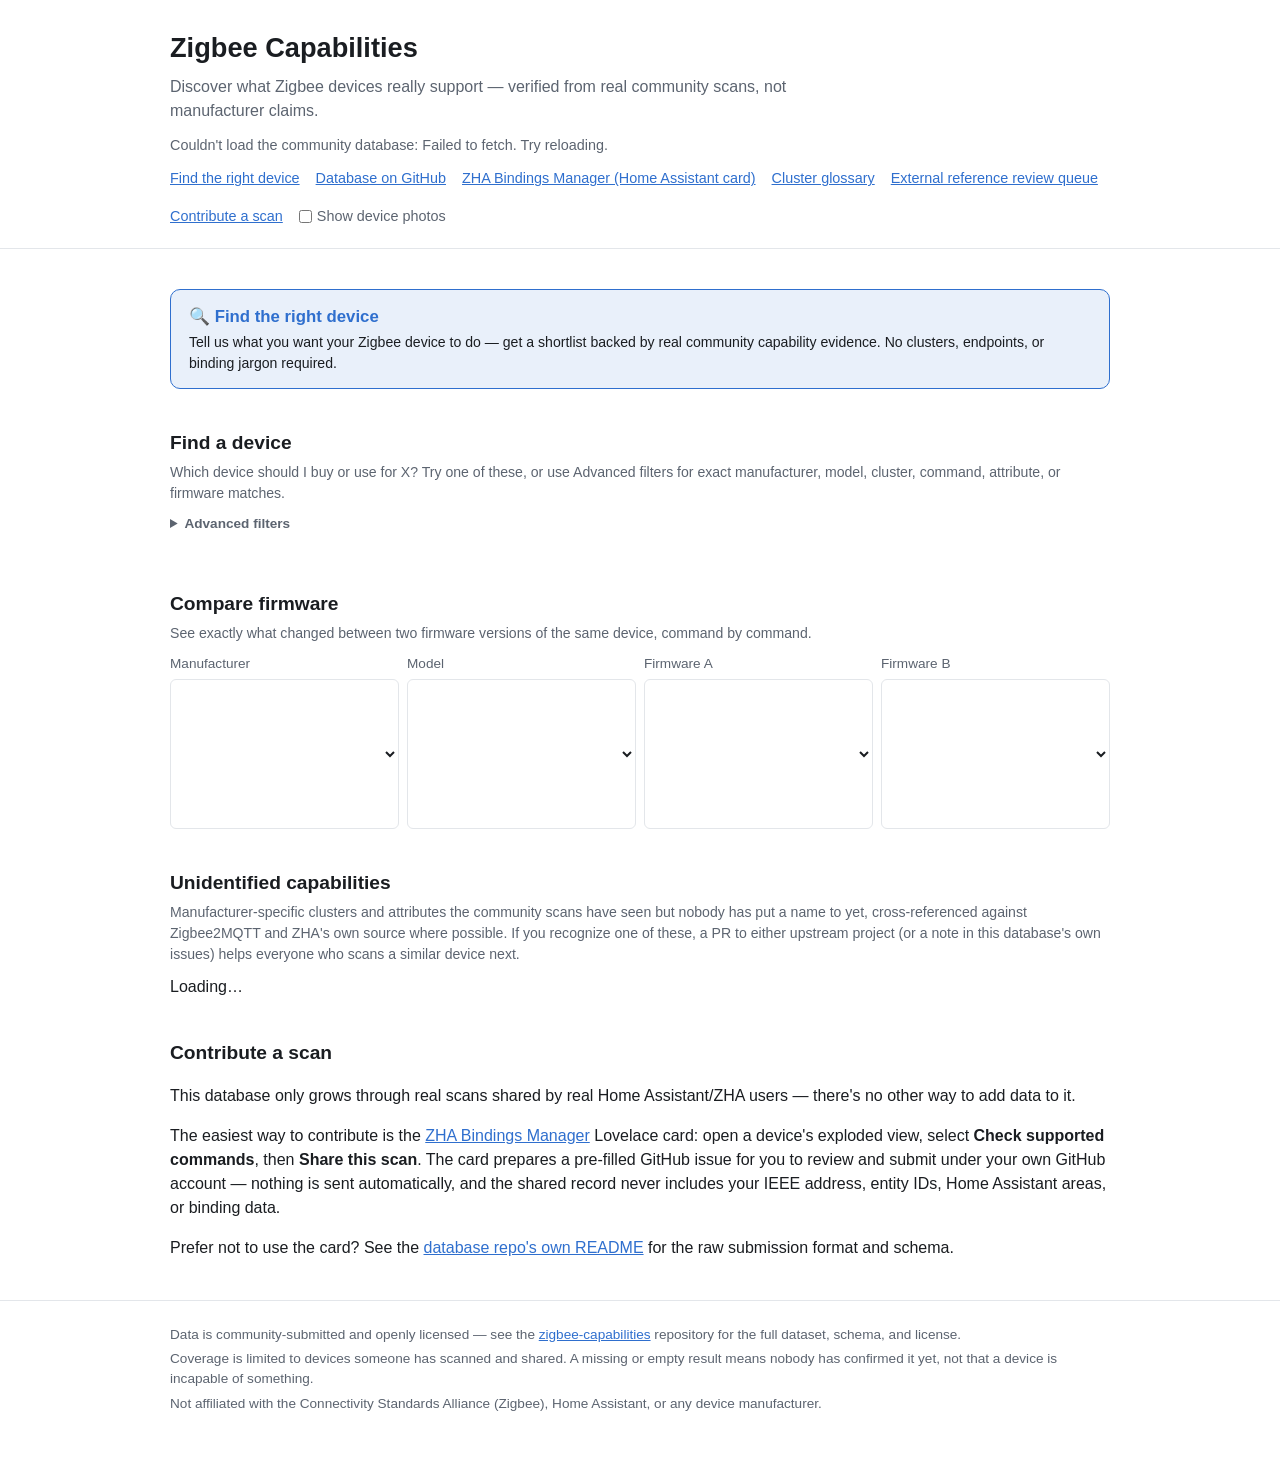
<file: docs/index.html>
<!doctype html>
<html lang="en">
<head>
<meta charset="utf-8">
<meta name="viewport" content="width=device-width, initial-scale=1">
<title>Zigbee Capabilities — community device capability database</title>
<meta name="description" content="Discover what Zigbee devices really support — verified from real community scans, not manufacturer claims.">
<link rel="stylesheet" href="style.css">
</head>
<body>
<header class="site-header">
  <div class="wrap">
    <h1>Zigbee Capabilities</h1>
    <p class="tagline">Discover what Zigbee devices really support — verified from real community scans, not manufacturer claims.</p>
    <p class="stats" id="stats">Loading the community database&hellip;</p>
    <nav class="site-nav">
      <a href="find.html">Find the right device</a>
      <a href="https://github.com/hsolgaard/zigbee-capabilities" target="_blank" rel="noopener">Database on GitHub</a>
      <a href="https://github.com/hsolgaard/zha-bindings-manager" target="_blank" rel="noopener">ZHA Bindings Manager (Home Assistant card)</a>
      <a href="clusters.html">Cluster glossary</a>
      <a href="review.html">External reference review queue</a>
      <a href="#contribute">Contribute a scan</a>
      <label class="photo-toggle" title="Photos are fetched from zigbee2mqtt.io — the same source the ZHA Bindings Manager card's Exploded view uses">
        <input type="checkbox" id="show-photos-toggle"> Show device photos
      </label>
    </nav>
  </div>
</header>

<main class="wrap">
  <section id="discoveries-section">
    <div id="discoveries"></div>
  </section>

  <section id="find-callout-section">
    <a href="find.html" class="find-callout">
      <div class="find-callout-title">🔍 Find the right device</div>
      <div class="find-callout-body">Tell us what you want your Zigbee device to do — get a shortlist backed by real
        community capability evidence. No clusters, endpoints, or binding jargon required.</div>
    </a>
  </section>

  <section id="search-section">
    <h2>Find a device</h2>
    <p class="hint">Which device should I buy or use for X? Try one of these, or use Advanced filters for exact
      manufacturer, model, cluster, command, attribute, or firmware matches.</p>
    <div id="search-examples"></div>
    <details class="advanced-filters">
      <summary>Advanced filters</summary>
      <form class="filter-form" id="search-form">
        <select id="f-manufacturer" data-field="manufacturer"></select>
        <select id="f-model" data-field="model"></select>
        <select id="f-cluster" data-field="cluster"></select>
        <select id="f-command" data-field="command"></select>
        <select id="f-attribute" data-field="attribute"></select>
        <select id="f-firmware" data-field="firmware"></select>
      </form>
    </details>
    <p class="hint" id="search-count"></p>
    <div id="results-body" class="device-list"></div>
  </section>

  <section id="compare-section">
    <h2>Compare firmware</h2>
    <p class="hint">See exactly what changed between two firmware versions of the same device, command by command.</p>
    <div class="compare-form">
      <label>Manufacturer <select id="c-manufacturer"></select></label>
      <label>Model <select id="c-model"></select></label>
      <label>Firmware A <select id="c-fwa"></select></label>
      <label>Firmware B <select id="c-fwb"></select></label>
    </div>
    <div id="compare-result"></div>
  </section>

  <section id="unknowns-section">
    <h2>Unidentified capabilities</h2>
    <p class="hint">Manufacturer-specific clusters and attributes the community scans have seen but nobody has put a name to yet, cross-referenced against Zigbee2MQTT and ZHA's own source where possible. If you recognize one of these, a PR to either upstream project (or a note in this database's own issues) helps everyone who scans a similar device next.</p>
    <div id="unknowns-body">Loading&hellip;</div>
  </section>

  <section id="contribute">
    <h2>Contribute a scan</h2>
    <p>This database only grows through real scans shared by real Home Assistant/ZHA users — there's no other way to add data to it.</p>
    <p>The easiest way to contribute is the <a href="https://github.com/hsolgaard/zha-bindings-manager" target="_blank" rel="noopener">ZHA Bindings Manager</a> Lovelace card: open a device's exploded view, select <strong>Check supported commands</strong>, then <strong>Share this scan</strong>. The card prepares a pre-filled GitHub issue for you to review and submit under your own GitHub account — nothing is sent automatically, and the shared record never includes your IEEE address, entity IDs, Home Assistant areas, or binding data.</p>
    <p>Prefer not to use the card? See the <a href="https://github.com/hsolgaard/zigbee-capabilities#readme" target="_blank" rel="noopener">database repo's own README</a> for the raw submission format and schema.</p>
  </section>
</main>

<footer class="site-footer">
  <div class="wrap">
    <p>Data is community-submitted and openly licensed — see the <a href="https://github.com/hsolgaard/zigbee-capabilities" target="_blank" rel="noopener">zigbee-capabilities</a> repository for the full dataset, schema, and license.</p>
    <p>Coverage is limited to devices someone has scanned and shared. A missing or empty result means nobody has confirmed it yet, not that a device is incapable of something.</p>
    <p>Not affiliated with the Connectivity Standards Alliance (Zigbee), Home Assistant, or any device manufacturer.</p>
  </div>
</footer>

<script type="module" src="app.js"></script>
</body>
</html>
</file>
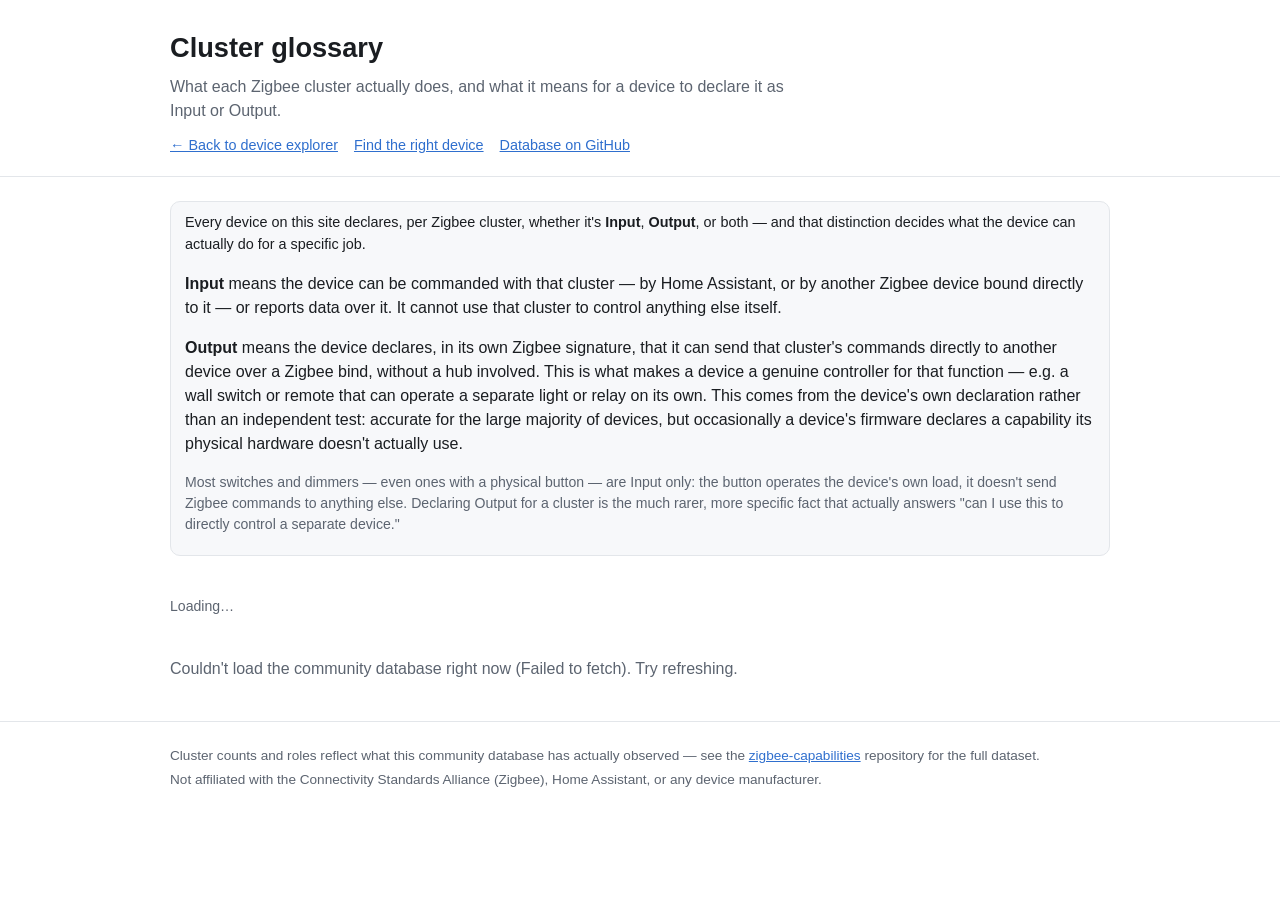
<file: docs/clusters.html>
<!doctype html>
<html lang="en">
<head>
<meta charset="utf-8">
<meta name="viewport" content="width=device-width, initial-scale=1">
<title>Cluster glossary — Zigbee Capabilities</title>
<meta name="description" content="What each Zigbee cluster does, and what Input vs Output means for it — plain-English reference for choosing the right device for a job.">
<link rel="stylesheet" href="style.css">
</head>
<body>
<header class="site-header">
  <div class="wrap">
    <h1>Cluster glossary</h1>
    <p class="tagline">What each Zigbee cluster actually does, and what it means for a device to declare it as Input or Output.</p>
    <nav class="site-nav">
      <a href="index.html">&larr; Back to device explorer</a>
      <a href="find.html">Find the right device</a>
      <a href="https://github.com/hsolgaard/zigbee-capabilities" target="_blank" rel="noopener">Database on GitHub</a>
    </nav>
  </div>
</header>

<main class="wrap">
  <section id="intro-section">
    <div class="discoveries">
      <p class="discoveries-lead">
        Every device on this site declares, per Zigbee cluster, whether it's <strong>Input</strong>, <strong>Output</strong>,
        or both — and that distinction decides what the device can actually do for a specific job.
      </p>
      <p>
        <strong>Input</strong> means the device can be commanded with that cluster — by Home Assistant, or by another
        Zigbee device bound directly to it — or reports data over it. It cannot use that cluster to control anything
        else itself.
      </p>
      <p>
        <strong>Output</strong> means the device declares, in its own Zigbee signature, that it can send that
        cluster's commands directly to another device over a Zigbee bind, without a hub involved. This is what makes
        a device a genuine controller for that function — e.g. a wall switch or remote that can operate a separate
        light or relay on its own. This comes from the device's own declaration rather than an independent test:
        accurate for the large majority of devices, but occasionally a device's firmware declares a capability its
        physical hardware doesn't actually use.
      </p>
      <p class="hint" style="margin-top: 10px;">
        Most switches and dimmers — even ones with a physical button — are Input only: the button operates the
        device's own load, it doesn't send Zigbee commands to anything else. Declaring Output for a cluster is the
        much rarer, more specific fact that actually answers "can I use this to directly control a separate device."
      </p>
    </div>
  </section>

  <section id="jump-section">
    <p class="hint" id="clusters-jump">Loading&hellip;</p>
  </section>

  <section id="clusters-section">
    <div id="clusters-body">Loading the community database&hellip;</div>
  </section>
</main>

<footer class="site-footer">
  <div class="wrap">
    <p>Cluster counts and roles reflect what this community database has actually observed — see the
      <a href="https://github.com/hsolgaard/zigbee-capabilities" target="_blank" rel="noopener">zigbee-capabilities</a>
      repository for the full dataset.</p>
    <p>Not affiliated with the Connectivity Standards Alliance (Zigbee), Home Assistant, or any device manufacturer.</p>
  </div>
</footer>

<script type="module" src="clusters.js"></script>
</body>
</html>
</file>
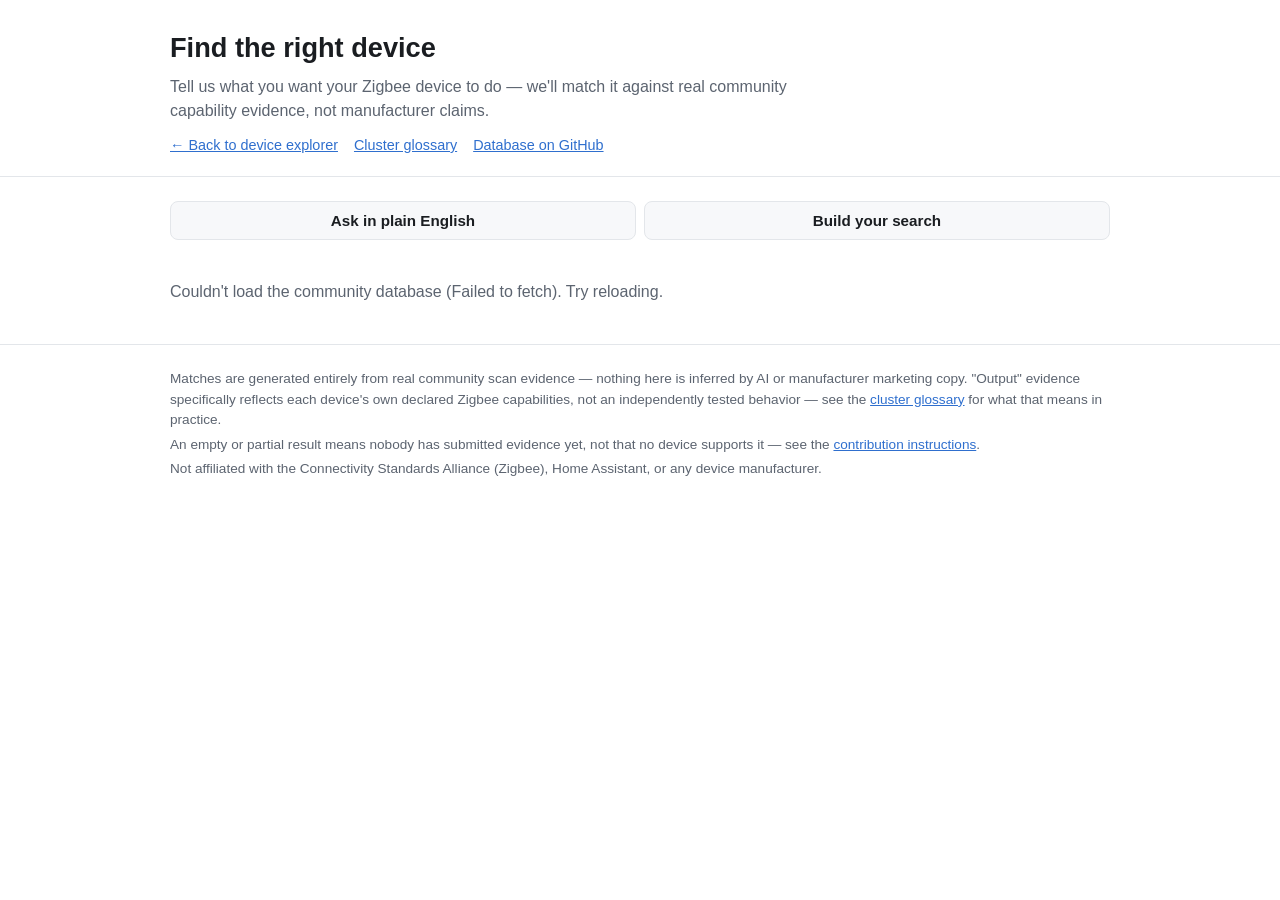
<file: docs/find.html>
<!doctype html>
<html lang="en">
<head>
<meta charset="utf-8">
<meta name="viewport" content="width=device-width, initial-scale=1">
<title>Find the right device — Zigbee Capabilities</title>
<meta name="description" content="Tell us what you want your Zigbee device to do — get a shortlist backed by real community capability evidence, no cluster/endpoint/binding knowledge required.">
<link rel="stylesheet" href="style.css">
</head>
<body>
<header class="site-header">
  <div class="wrap">
    <h1>Find the right device</h1>
    <p class="tagline">Tell us what you want your Zigbee device to do — we'll match it against real community capability evidence, not manufacturer claims.</p>
    <nav class="site-nav">
      <a href="index.html">&larr; Back to device explorer</a>
      <a href="clusters.html">Cluster glossary</a>
      <a href="https://github.com/hsolgaard/zigbee-capabilities" target="_blank" rel="noopener">Database on GitHub</a>
    </nav>
  </div>
</header>

<main class="wrap">
  <section id="find-mode-section">
    <div class="find-mode-toggle" role="tablist">
      <button type="button" class="find-mode-btn" id="find-mode-nl" data-mode="nl">Ask in plain English</button>
      <button type="button" class="find-mode-btn" id="find-mode-guided" data-mode="guided">Build your search</button>
    </div>
  </section>

  <section id="find-nl-section" hidden>
    <h2>Ask in plain English</h2>
    <p class="hint">Describe what you want the device to do. This is matched with simple rules, not AI — no data ever leaves your browser.</p>
    <form id="find-nl-form" class="find-nl-form">
      <input type="text" id="find-nl-input" placeholder="e.g. a battery remote that can directly dim lights" autocomplete="off">
      <button type="submit" class="btn">Find devices</button>
    </form>
    <p class="hint">Try one of these:</p>
    <div class="chip-row" id="find-nl-examples"></div>
    <div id="find-nl-feedback"></div>
  </section>

  <section id="find-wizard-section" hidden>
    <h2>Build your search</h2>

    <div class="find-step" id="find-step-1">
      <p class="find-step-label">Step 1 — What are you trying to do?</p>
      <p class="hint">Pick as many as apply.</p>
      <div class="find-goal-grid" id="find-goal-grid"></div>
      <p class="hint">Looking for something more specific?</p>
      <div class="chip-row" id="find-goal-redirects"></div>
    </div>

    <div class="find-step" id="find-step-2">
      <p class="find-step-label">Step 2 — Does it need to work without Home Assistant?</p>
      <p class="hint">Choosing "Yes" requires the device to control the other device directly over a Zigbee bind, without a hub involved.</p>
      <div class="find-radio-row" id="find-direct-binding">
        <label><input type="radio" name="find-direct" value="yes"> Yes — direct binding</label>
        <label><input type="radio" name="find-direct" value="no"> No — Home Assistant can handle it</label>
        <label><input type="radio" name="find-direct" value="dontcare" checked> Don't care</label>
      </div>
    </div>

    <div class="find-step" id="find-step-3">
      <p class="find-step-label">Step 3 — Device preferences <span class="muted">(optional)</span></p>
      <div class="find-pref-row">
        <label class="find-pref-label">Power source
          <select id="find-power-pref">
            <option value="dontcare">Don't care</option>
            <option value="battery">Battery powered</option>
            <option value="mains">Mains powered</option>
          </select>
        </label>
        <label class="find-pref-label" id="find-channels-wrap" hidden>Minimum buttons / channels
          <select id="find-channels-pref">
            <option value="">Don't care</option>
            <option value="2">2 or more</option>
            <option value="3">3 or more</option>
            <option value="4">4 or more</option>
            <option value="6">6 or more</option>
          </select>
        </label>
        <label class="find-pref-label">Manufacturer
          <input type="text" id="find-manufacturer-pref" placeholder="Any manufacturer" autocomplete="off">
        </label>
      </div>
      <p class="hint">Only preferences the community dataset can actually support are offered here — device type (e.g. "light" vs "switch") isn't reliably derivable yet, so it isn't included.</p>
    </div>
  </section>

  <section id="find-requirements-section" hidden>
    <p class="find-step-label">We're looking for devices with:</p>
    <div class="find-req-chips" id="find-req-chips"></div>
    <button type="button" class="btn" id="find-show-matches">Show matches</button>
  </section>

  <section id="find-results-section" hidden>
    <h2>Matches</h2>
    <p class="hint" id="find-results-count"></p>
    <p class="hint" id="find-output-caveat"></p>
    <div id="find-results-full" class="device-list"></div>
    <div id="find-results-partial-wrap" hidden>
      <p class="find-partial-heading">Partial matches — meet some, not all, requirements</p>
      <div id="find-results-partial" class="device-list"></div>
    </div>
    <div id="find-no-results" hidden></div>
  </section>
</main>

<footer class="site-footer">
  <div class="wrap">
    <p>Matches are generated entirely from real community scan evidence — nothing here is inferred by AI or manufacturer marketing copy. "Output" evidence specifically reflects each device's own declared Zigbee capabilities, not an independently tested behavior — see the <a href="clusters.html">cluster glossary</a> for what that means in practice.</p>
    <p>An empty or partial result means nobody has submitted evidence yet, not that no device supports it — see the
      <a href="index.html#contribute">contribution instructions</a>.</p>
    <p>Not affiliated with the Connectivity Standards Alliance (Zigbee), Home Assistant, or any device manufacturer.</p>
  </div>
</footer>

<script type="module" src="find.js"></script>
</body>
</html>
</file>
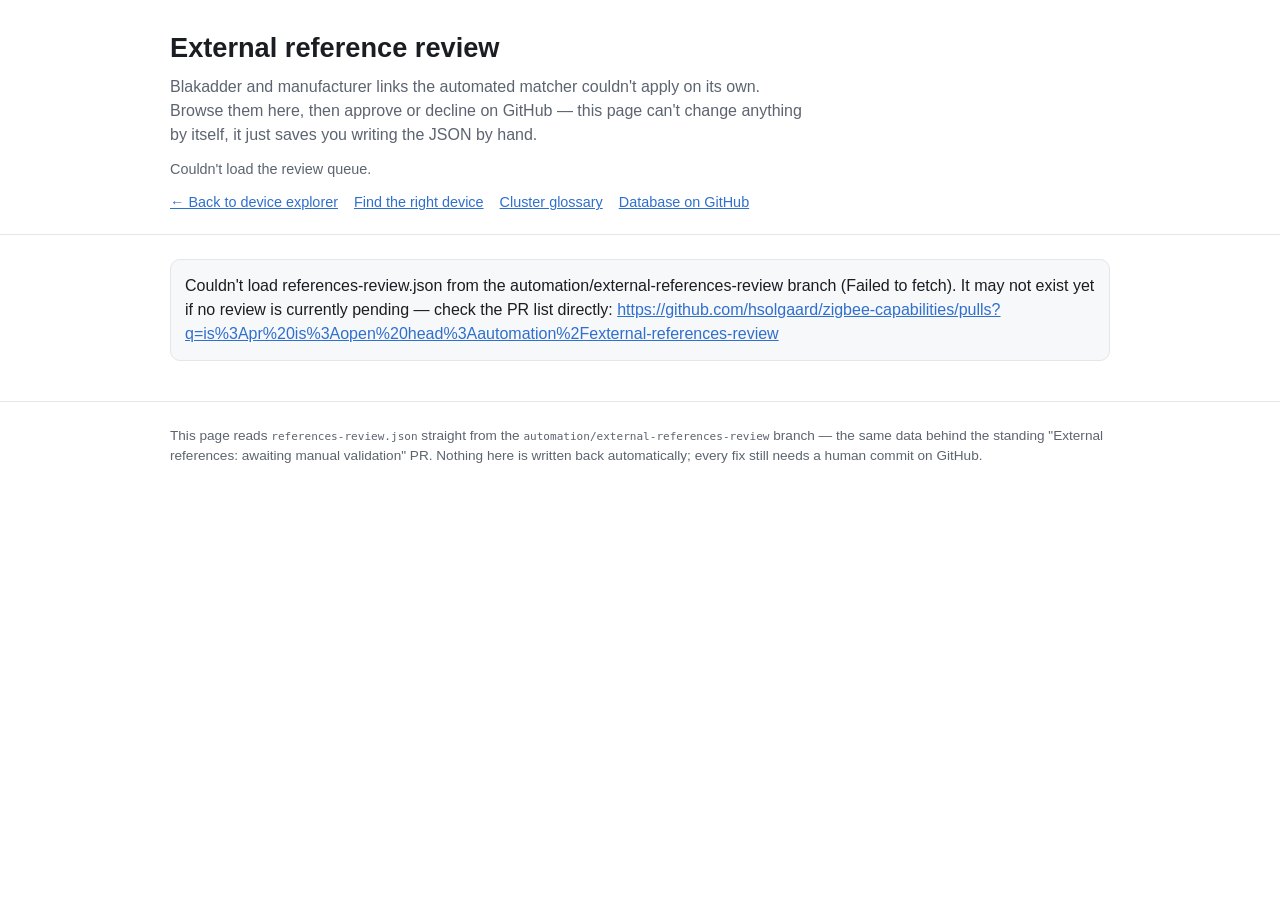
<file: docs/review.html>
<!doctype html>
<html lang="en">
<head>
<meta charset="utf-8">
<meta name="viewport" content="width=device-width, initial-scale=1">
<title>External reference review — Zigbee Capabilities</title>
<meta name="description" content="Review external Blakadder and manufacturer links proposed by the automated matcher before they go live, and submit devices that aren't on Blakadder yet.">
<link rel="stylesheet" href="style.css">
</head>
<body>
<header class="site-header">
  <div class="wrap">
    <h1>External reference review</h1>
    <p class="tagline">Blakadder and manufacturer links the automated matcher couldn't apply on its own. Browse them here, then approve or decline on GitHub — this page can't change anything by itself, it just saves you writing the JSON by hand.</p>
    <p class="stats" id="review-stats">Loading the current review queue&hellip;</p>
    <nav class="site-nav">
      <a href="index.html">&larr; Back to device explorer</a>
      <a href="find.html">Find the right device</a>
      <a href="clusters.html">Cluster glossary</a>
      <a href="https://github.com/hsolgaard/zigbee-capabilities" target="_blank" rel="noopener">Database on GitHub</a>
    </nav>
  </div>
</header>

<main class="wrap">
  <section id="mfr-only-section" hidden>
    <h2>Ready to approve</h2>
    <p class="hint">Manufacturer/product links for devices that don't have one yet — taken from Blakadder, or found on the vendor's own site (each page was checked to mention the device's model).</p>
    <div class="review-toolbar" id="mfr-only-toolbar"></div>
    <div class="device-list" id="mfr-only-list"></div>
  </section>

  <section id="blakadder-submit-section" hidden>
    <h2>Submit to Blakadder</h2>
    <p class="hint">These devices aren't on Blakadder yet, and every field of Blakadder's "Add new device" form is known. "Open pre-filled form" fills the form in for you — check each value (especially device name and category; Blakadder discards submissions with invalid links), submit it, then commit the "mark as submitted" fix so it stops being suggested. Once Blakadder publishes the page, the monthly run links it automatically.</p>
    <div class="device-list" id="blakadder-submit-list"></div>
    <details class="blk-incomplete" id="blakadder-incomplete" hidden>
      <summary id="blakadder-incomplete-summary"></summary>
      <p class="hint">Not on Blakadder either, but at least one required form field is still unknown, so no draft yet. Usually it's the "where to buy" link — adding the device's manufacturer page (if the vendor sells directly) or finding it through search fills that in on the next run.</p>
      <ul id="blakadder-incomplete-list"></ul>
    </details>
  </section>

  <section id="ambiguous-section" hidden>
    <h2>Needs a decision</h2>
    <p class="hint">Several Blakadder pages matched equally well and the matcher won't guess between them. Open the candidates, compare against the actual device, then copy the fix for whichever one is right — or copy the decline snippet if none of them are.</p>
    <div class="device-list" id="ambiguous-list"></div>
  </section>

  <section id="match-changed-section" hidden>
    <h2>Match changed</h2>
    <p class="hint">A previously-established Blakadder match no longer agrees with a fresh recheck. The old reference is left untouched until a human confirms which one is right.</p>
    <div class="device-list" id="match-changed-list"></div>
  </section>

  <section id="dead-link-section" hidden>
    <h2>Dead links found</h2>
    <p class="hint">Found unreachable during the last monthly check and already cleared from the device's page — nothing to approve, just a record of what was removed and why.</p>
    <div class="device-list" id="dead-link-list"></div>
  </section>

  <section id="empty-state" hidden>
    <p class="empty-search">Nothing is currently awaiting review — either every device has a confident match already, or the automated matcher hasn't run since the last one was resolved.</p>
  </section>

  <section id="error-state" hidden>
    <p class="empty-search" id="error-message"></p>
  </section>
</main>

<footer class="site-footer">
  <div class="wrap">
    <p>This page reads <code>references-review.json</code> straight from the <code>automation/external-references-review</code> branch — the same data behind the standing "External references: awaiting manual validation" PR. Nothing here is written back automatically; every fix still needs a human commit on GitHub.</p>
  </div>
</footer>

<script type="module" src="review.js"></script>
</body>
</html>
</file>
<file: docs/style.css>
:root {
  --bg: #ffffff;
  --fg: #1a1d21;
  --muted: #5c6470;
  --border: #e3e6ea;
  --card-bg: #f7f8fa;
  --accent: #2f6fce;
  --accent-bg: rgba(47, 111, 206, 0.1);
  --amber-bg: rgba(255, 176, 32, 0.14);
  --amber-border: rgba(255, 176, 32, 0.4);
  --purple: #7b3fe4;
  --purple-bg: rgba(123, 63, 228, 0.12);
  --red: #d33;
  --red-bg: rgba(221, 51, 51, 0.1);
  --green: #2e7d32;
}
@media (prefers-color-scheme: dark) {
  :root {
    --bg: #14161a;
    --fg: #e7e9ec;
    --muted: #9aa4b2;
    --border: #2a2e35;
    --card-bg: #1c1f24;
    --accent: #6ea3ea;
    --accent-bg: rgba(110, 163, 234, 0.14);
  }
}

* { box-sizing: border-box; }
body {
  margin: 0;
  font-family: -apple-system, BlinkMacSystemFont, "Segoe UI", Roboto, Helvetica, Arial, sans-serif;
  background: var(--bg);
  color: var(--fg);
  line-height: 1.5;
}
a { color: var(--accent); }
.wrap { max-width: 980px; margin: 0 auto; padding: 0 20px; }

header.site-header {
  border-bottom: 1px solid var(--border);
  padding: 28px 0 20px;
  margin-bottom: 24px;
}
header.site-header h1 { margin: 0 0 6px; font-size: 1.7em; }
.tagline { margin: 0 0 12px; color: var(--muted); max-width: 640px; }
.stats { font-size: 0.9em; color: var(--muted); margin: 0 0 12px; }
nav.site-nav { display: flex; flex-wrap: wrap; align-items: center; gap: 16px; font-size: 0.9em; }
.photo-toggle { display: inline-flex; align-items: center; gap: 5px; color: var(--muted); cursor: pointer; }
.photo-toggle input { margin: 0; }

main section { margin-bottom: 40px; }
main h2 { font-size: 1.2em; margin: 0 0 4px; }
.hint { color: var(--muted); font-size: 0.88em; margin: 4px 0 10px; }

.discoveries { background: var(--card-bg); border: 1px solid var(--border); border-radius: 10px; padding: 10px 14px; }
.discoveries-label { font-size: 0.78em; font-weight: 600; color: var(--muted); margin-bottom: 4px; }
.discoveries-lead { margin: 0 0 6px; font-size: 0.9em; }
.discoveries ul { margin: 0; padding-left: 18px; display: flex; flex-direction: column; gap: 3px; font-size: 0.9em; }

.chip-row { display: flex; flex-wrap: wrap; gap: 6px; margin-bottom: 12px; }
.chip {
  border: 1px solid var(--border); background: var(--card-bg); color: var(--fg);
  border-radius: 999px; padding: 5px 12px; font-size: 0.82em; cursor: pointer;
}
.chip:hover { border-color: var(--accent); }

.search-example-group { margin-bottom: 8px; }
.search-example-category {
  font-size: 0.72em; font-weight: 600; text-transform: uppercase; letter-spacing: 0.04em;
  color: var(--muted); margin-bottom: 4px;
}

.advanced-filters { margin: 10px 0; }
.advanced-filters summary {
  cursor: pointer; font-size: 0.85em; color: var(--muted); font-weight: 600; margin-bottom: 6px;
}
.advanced-filters .filter-form { margin-top: 8px; }

.filter-form, .compare-form { display: flex; flex-wrap: wrap; gap: 8px; margin-bottom: 12px; }
.filter-form select, .compare-form select {
  flex: 1 1 150px; min-width: 120px; padding: 7px 8px; border-radius: 6px;
  border: 1px solid var(--border); background: var(--bg); color: var(--fg); font-size: 0.9em;
}
.compare-form label { display: flex; flex-direction: column; gap: 4px; font-size: 0.85em; color: var(--muted); flex: 1 1 160px; }

.table-scroll { overflow-x: auto; }
table { width: 100%; border-collapse: collapse; font-size: 0.88em; }
th, td { text-align: left; padding: 8px 10px; border-bottom: 1px solid var(--border); vertical-align: top; }
th { color: var(--muted); font-weight: 600; font-size: 0.85em; }
tr.result-row { cursor: pointer; }
tr.result-row:hover { background: var(--card-bg); }
tr.detail-row td { background: var(--card-bg); padding-top: 10px; padding-bottom: 12px; }

.badge { display: inline-block; font-size: 0.78em; padding: 2px 9px; border-radius: 10px; }
.badge-strong-evidence { background: rgba(46, 125, 50, 0.14); color: var(--green); }
.badge-well-confirmed { background: rgba(76, 154, 255, 0.16); color: var(--accent); }
.badge-repeated-observation { background: var(--accent-bg); color: var(--accent); }
.badge-single-observation { background: rgba(154, 164, 178, 0.16); color: var(--muted); }
.badge-conflicting-evidence { background: var(--red-bg); color: var(--red); }

.muted { color: var(--muted); }

.device-list { display: flex; flex-direction: column; gap: 10px; }
.device-card {
  border: 1px solid var(--border); border-radius: 10px; padding: 12px 14px; background: var(--card-bg);
}
.device-card-header { font-weight: 600; margin-bottom: 8px; }

.device-card-top { display: flex; gap: 12px; align-items: flex-start; }
.device-card-main { flex: 1 1 auto; min-width: 0; }
.device-photo, .device-photo-fallback {
  width: 56px; height: 56px; border-radius: 8px; flex: 0 0 auto;
  background: var(--bg); border: 1px solid var(--border); object-fit: contain;
}
.device-photo-fallback { position: relative; background: var(--card-bg); }
.device-photo-fallback::after {
  content: "";
  position: absolute; inset: 15px;
  background-color: var(--muted);
  opacity: 0.45;
  mask-image: url("data:image/svg+xml;utf8,<svg xmlns='http://www.w3.org/2000/svg' viewBox='0 0 24 24'><rect x='3' y='3' width='18' height='18' rx='3' fill='none' stroke='black' stroke-width='2'/><circle cx='12' cy='12' r='3' fill='black'/></svg>");
  -webkit-mask-image: url("data:image/svg+xml;utf8,<svg xmlns='http://www.w3.org/2000/svg' viewBox='0 0 24 24'><rect x='3' y='3' width='18' height='18' rx='3' fill='none' stroke='black' stroke-width='2'/><circle cx='12' cy='12' r='3' fill='black'/></svg>");
  mask-size: contain; -webkit-mask-size: contain;
  mask-repeat: no-repeat; -webkit-mask-repeat: no-repeat;
  mask-position: center; -webkit-mask-position: center;
}

.trust-panel { display: flex; align-items: center; gap: 10px; margin-bottom: 8px; }
.trust-stars { font-size: 1.1em; color: var(--accent); white-space: nowrap; }
.trust-conflict { font-size: 0.85em; color: var(--red); }
.trust-text { display: flex; flex-direction: column; gap: 1px; }
.trust-label { font-size: 0.82em; font-weight: 600; }
.trust-detail { font-size: 0.78em; }

.techtoggle {
  font-size: 0.85em; color: var(--accent); cursor: pointer; font-weight: 600; margin-top: 4px;
}
.techtoggle:hover { text-decoration: underline; }
.tech-panel {
  margin-top: 10px; padding-top: 10px; border-top: 1px solid var(--border);
}

.empty-search {
  padding: 14px; border-radius: 10px; background: var(--card-bg); border: 1px solid var(--border);
}
.empty-search p { margin: 0 0 6px; }
.btn {
  display: inline-block; margin-top: 4px; padding: 6px 14px; border-radius: 6px;
  background: var(--accent); color: #fff; text-decoration: none; font-size: 0.85em; font-weight: 600;
}
.btn:hover { opacity: 0.9; }

/* Device overview — the 2-3 sentence "quick overview" of what a device is
   good for (see deviceOverview in capexplorer.js). Shown above the fold,
   not muted like .hint: unlike the legend/caveat text elsewhere on the
   page, this is a fact about the specific device the reader is looking
   at, not supplementary boilerplate, so it gets full text color. The
   control-capability sentence (when present) carries the same Output
   badge as the capability panel below, inline, so the claim and its
   definition are visibly the same thing. */
.device-overview { margin: 6px 0 10px; font-size: 0.9em; line-height: 1.5; }

.cap-groups { display: flex; flex-direction: column; gap: 8px; }
.cap-group-label { font-size: 0.85em; font-weight: 600; margin-right: 6px; }
.cap-tags { display: flex; flex-wrap: wrap; gap: 5px; margin-top: 3px; }
.cap-reportsonly { font-size: 0.85em; margin-top: 2px; }
.cap-group-unidentified .cap-group-label { font-weight: 500; font-style: italic; }
.tag { display: inline-block; font-size: 0.78em; padding: 3px 9px; border-radius: 10px; background: var(--accent-bg); color: var(--accent); }
.tag-fwdep { background: var(--purple-bg); color: var(--purple); }
.cap-goodfor { margin-bottom: 8px; }

/* Input/Output role badge — see groupCapabilitiesByOutcome's `role` field
   and CAPABILITY_ROLE_EXPLANATION in capexplorer.js. Reuses the site's
   existing .badge idiom (same pill used for confidence/evidence labels)
   rather than a one-off style, and the same color assignments those
   already use: green for the higher-signal/notable case (here, Output —
   this device can control something else), muted neutral for the common
   case (Input), purple — already the site's second accent, used for
   firmware-dependent tags — for the "both" combination. cursor: help
   signals the hover title carries the actual explanation. */
.badge-input { background: rgba(154, 164, 178, 0.16); color: var(--muted); cursor: help; }
.badge-output { background: rgba(46, 125, 50, 0.14); color: var(--green); cursor: help; }
.badge-both { background: var(--purple-bg); color: var(--purple); cursor: help; }
.badge-unknown { background: rgba(154, 164, 178, 0.16); color: var(--muted); font-style: italic; cursor: help; }

/* External references (PRD: "External Device References") — Blakadder /
   manufacturer links. Deliberately smaller and quieter than trust-panel
   and cap-goodfor above: these are supplementary context about a device,
   not community-observed capability evidence, and the styling should make
   that secondary status obvious at a glance, not just in the copy. */
.device-external-refs { font-size: 0.78em; margin-bottom: 8px; }
.device-external-refs a { color: var(--accent); text-decoration: none; }
.device-external-refs a:hover { text-decoration: underline; }

/* Review queue page (docs/review.html) — reuses .device-card/.device-list/
   .btn/.hint/.muted from above; these are just the review-specific bits. */
.review-toolbar { margin-bottom: 12px; }
.review-approve-box { background: var(--accent-bg); border: 1px solid var(--border); border-radius: 8px; padding: 12px 14px; }
.review-approve-box p { margin: 0 0 10px; }
.review-approve-box .hint { margin: 10px 0 0; }
.review-decline summary { cursor: pointer; color: var(--muted); font-size: 0.88em; margin-top: 4px; }
.review-decline[open] summary { margin-bottom: 4px; }
.review-card .review-reason { margin-top: -2px; }
.review-links-list { font-size: 0.88em; margin: 6px 0; }
.review-link-row { display: flex; flex-wrap: wrap; gap: 8px; margin-top: 8px; }
.btn-secondary {
  display: inline-block; padding: 6px 14px; border-radius: 6px; font-size: 0.85em; font-weight: 600;
  background: var(--bg); color: var(--accent); border: 1px solid var(--border); text-decoration: none;
}
.btn-secondary:hover { border-color: var(--accent); }
.btn-copy {
  display: inline-block; padding: 6px 14px; border-radius: 6px; font-size: 0.85em; font-weight: 600;
  background: var(--accent-bg); color: var(--accent); border: 1px solid transparent; cursor: pointer;
  font-family: inherit;
}
.btn-copy:hover { border-color: var(--accent); }
.btn-copy:disabled { opacity: 0.6; cursor: default; }
.btn-small { padding: 3px 10px; font-size: 0.8em; }
.review-copy-row { margin-top: 10px; }
.review-copy-row .hint { margin: 4px 0 0; }
.review-candidates { display: flex; flex-direction: column; gap: 6px; margin: 8px 0; }
.review-candidate-row {
  display: flex; flex-wrap: wrap; align-items: center; gap: 8px; padding: 6px 8px;
  background: var(--bg); border: 1px solid var(--border); border-radius: 6px; font-size: 0.88em;
}
.review-candidate-meta { font-size: 0.92em; }
.review-candidate-row a, .review-links-list a { overflow-wrap: anywhere; min-width: 0; }
/* "Submit to Blakadder" draft cards */
.blk-fields { margin: 8px 0; }
.blk-fields table { table-layout: fixed; }
.blk-fields td { padding: 6px 8px; overflow-wrap: anywhere; }
.blk-fields td.blk-label { width: 32%; color: var(--muted); font-weight: 600; }
.blk-fields td.blk-copy { width: 70px; text-align: right; }
@media (max-width: 600px) {
  .blk-fields table, .blk-fields tbody { display: block; }
  .blk-fields tr { display: grid; grid-template-columns: minmax(0, 1fr) auto; border-bottom: 1px solid var(--border); }
  .blk-fields td { border-bottom: none; }
  .blk-fields td.blk-label { grid-column: 1 / -1; width: auto; padding-bottom: 0; font-size: 0.85em; }
  .blk-fields td.blk-copy { width: auto; }
}
.blk-empty { color: var(--muted); font-style: italic; }
.review-warning { background: var(--amber-bg); border: 1px solid var(--amber-border); border-radius: 6px; padding: 6px 10px; font-size: 0.88em; margin: 8px 0; }
.blk-incomplete summary { cursor: pointer; font-weight: 600; margin: 8px 0; }
.blk-incomplete ul { margin: 6px 0 0; padding-left: 20px; font-size: 0.9em; }
.blk-incomplete li { margin-bottom: 4px; }

.diff-row { padding: 8px 10px; border-radius: 8px; background: var(--card-bg); border: 1px solid var(--border); margin-bottom: 6px; }
.diff-added { color: var(--green); }
.diff-removed { color: var(--red); }

.unknowns-subhead { font-size: 0.95em; margin: 16px 0 6px; }
#unknowns-section .table-scroll { margin-bottom: 4px; }

/* Cluster glossary page (docs/clusters.html/.js) — reuses .discoveries,
   .hint, .badge, .muted from above for the intro/legend; these are just
   the per-cluster entry cards. */
#clusters-jump { margin: 0 0 8px; }
#clusters-section h2 { margin-top: 28px; margin-bottom: 10px; }
#clusters-section section:first-of-type h2 { margin-top: 0; }
.cluster-entry {
  border: 1px solid var(--border); border-radius: 10px; padding: 12px 14px;
  background: var(--card-bg); margin-bottom: 10px;
}
.cluster-entry-header { display: flex; flex-wrap: wrap; align-items: baseline; gap: 8px; margin-bottom: 6px; }
.cluster-entry-name { font-weight: 600; }
.cluster-entry-id { font-size: 0.85em; }
.cluster-entry-count { font-size: 0.8em; }
.cluster-entry-what { margin: 4px 0 8px; }
.cluster-entry-role { margin: 4px 0; font-size: 0.92em; display: flex; gap: 8px; align-items: baseline; }
.cluster-entry-role .badge { flex: 0 0 auto; }

footer.site-footer {
  border-top: 1px solid var(--border); margin-top: 40px; padding: 20px 0 40px;
  color: var(--muted); font-size: 0.85em;
}
footer.site-footer p { margin: 4px 0; }

/* Find the right device (docs/find.html/.js) — reuses .chip/.chip-row,
   .btn/.btn-small, .device-card/.device-list, .hint/.muted, .empty-search
   from above; these are just the wizard/NL-mode-specific bits. */
.find-mode-toggle { display: flex; gap: 8px; }
.find-mode-btn {
  flex: 1 1 0; padding: 10px 16px; border-radius: 8px; font-size: 0.95em; font-weight: 600;
  border: 1px solid var(--border); background: var(--card-bg); color: var(--fg); cursor: pointer;
}
.find-mode-btn:hover { border-color: var(--accent); }
.find-mode-btn.selected { background: var(--accent); border-color: var(--accent); color: #fff; }

.find-nl-form { display: flex; gap: 8px; margin-bottom: 10px; flex-wrap: wrap; }
.find-nl-form input[type="text"] {
  flex: 1 1 320px; padding: 9px 12px; border-radius: 6px; border: 1px solid var(--border);
  background: var(--bg); color: var(--fg); font-size: 0.95em;
}
.find-linklike {
  background: none; border: none; padding: 0; color: var(--accent); text-decoration: underline;
  cursor: pointer; font-size: inherit; font-family: inherit;
}

.find-step { margin: 18px 0 24px; padding-bottom: 20px; border-bottom: 1px solid var(--border); }
.find-step:last-of-type { border-bottom: none; }
.find-step-label { font-weight: 600; margin: 0 0 4px; }

.find-goal-grid { display: flex; flex-wrap: wrap; gap: 8px; margin: 8px 0 10px; }
.find-goal-btn {
  padding: 8px 14px; border-radius: 8px; border: 1px solid var(--border); background: var(--card-bg);
  color: var(--fg); font-size: 0.88em; cursor: pointer;
}
.find-goal-btn:hover { border-color: var(--accent); }
.find-goal-btn.selected { background: var(--accent-bg); border-color: var(--accent); color: var(--accent); font-weight: 600; }

.find-radio-row { display: flex; flex-wrap: wrap; gap: 16px; font-size: 0.9em; margin: 8px 0; }
.find-radio-row label { display: inline-flex; align-items: center; gap: 5px; cursor: pointer; }

.find-pref-row { display: flex; flex-wrap: wrap; gap: 16px; margin: 8px 0; }
.find-pref-label {
  display: flex; flex-direction: column; gap: 4px; font-size: 0.85em; color: var(--muted); flex: 1 1 160px;
}
.find-pref-label select, .find-pref-label input[type="text"] {
  padding: 7px 8px; border-radius: 6px; border: 1px solid var(--border); background: var(--bg);
  color: var(--fg); font-size: 0.95em;
}

.find-req-chips { display: flex; flex-wrap: wrap; gap: 8px; margin: 8px 0 14px; }
.find-chip {
  display: inline-flex; align-items: center; gap: 6px; border: 1px solid var(--accent); background: var(--accent-bg);
  color: var(--accent); border-radius: 999px; padding: 5px 8px 5px 12px; font-size: 0.85em; font-weight: 600;
}
.find-chip-remove {
  background: none; border: none; color: var(--accent); font-size: 1.1em; line-height: 1; cursor: pointer;
  padding: 0 4px; font-weight: 700;
}
.find-chip-remove:hover { opacity: 0.7; }

.find-evidence-list { list-style: none; padding: 0; margin: 8px 0; font-size: 0.88em; display: flex; flex-direction: column; gap: 3px; }
.find-result-power { margin: 4px 0; font-size: 0.85em; }
.find-partial-heading { font-weight: 600; margin: 24px 0 10px; color: var(--muted); }

/* Prominent "Find the right device" entry point on the index page (PRD
   §3) — deliberately louder than a plain nav link or search-example chip:
   this is the primary on-ramp for someone who doesn't know Zigbee
   terminology at all and would otherwise not know Advanced filters or the
   Quick Search chips exist. */
.find-callout {
  display: block; text-decoration: none; color: inherit; border: 1px solid var(--accent);
  background: var(--accent-bg); border-radius: 10px; padding: 14px 18px; margin-bottom: 4px;
}
.find-callout:hover { border-color: var(--accent); opacity: 0.92; }
.find-callout-title { font-weight: 700; font-size: 1.05em; color: var(--accent); margin-bottom: 3px; }
.find-callout-body { font-size: 0.88em; color: var(--fg); }

/* How it behaves (device answers) */
.answers-panel { margin: 8px 0; padding: 8px 10px; border-radius: 8px; background: rgba(76,154,255,0.07); font-size: 0.92em; }
.answers-panel details { margin-top: 4px; }
.answers-panel summary { cursor: pointer; }
.answers-use { margin: 4px 0 4px 8px; }
.answers-use ul { margin: 2px 0; padding-left: 18px; }
.answers-tip { font-style: italic; }
</file>
